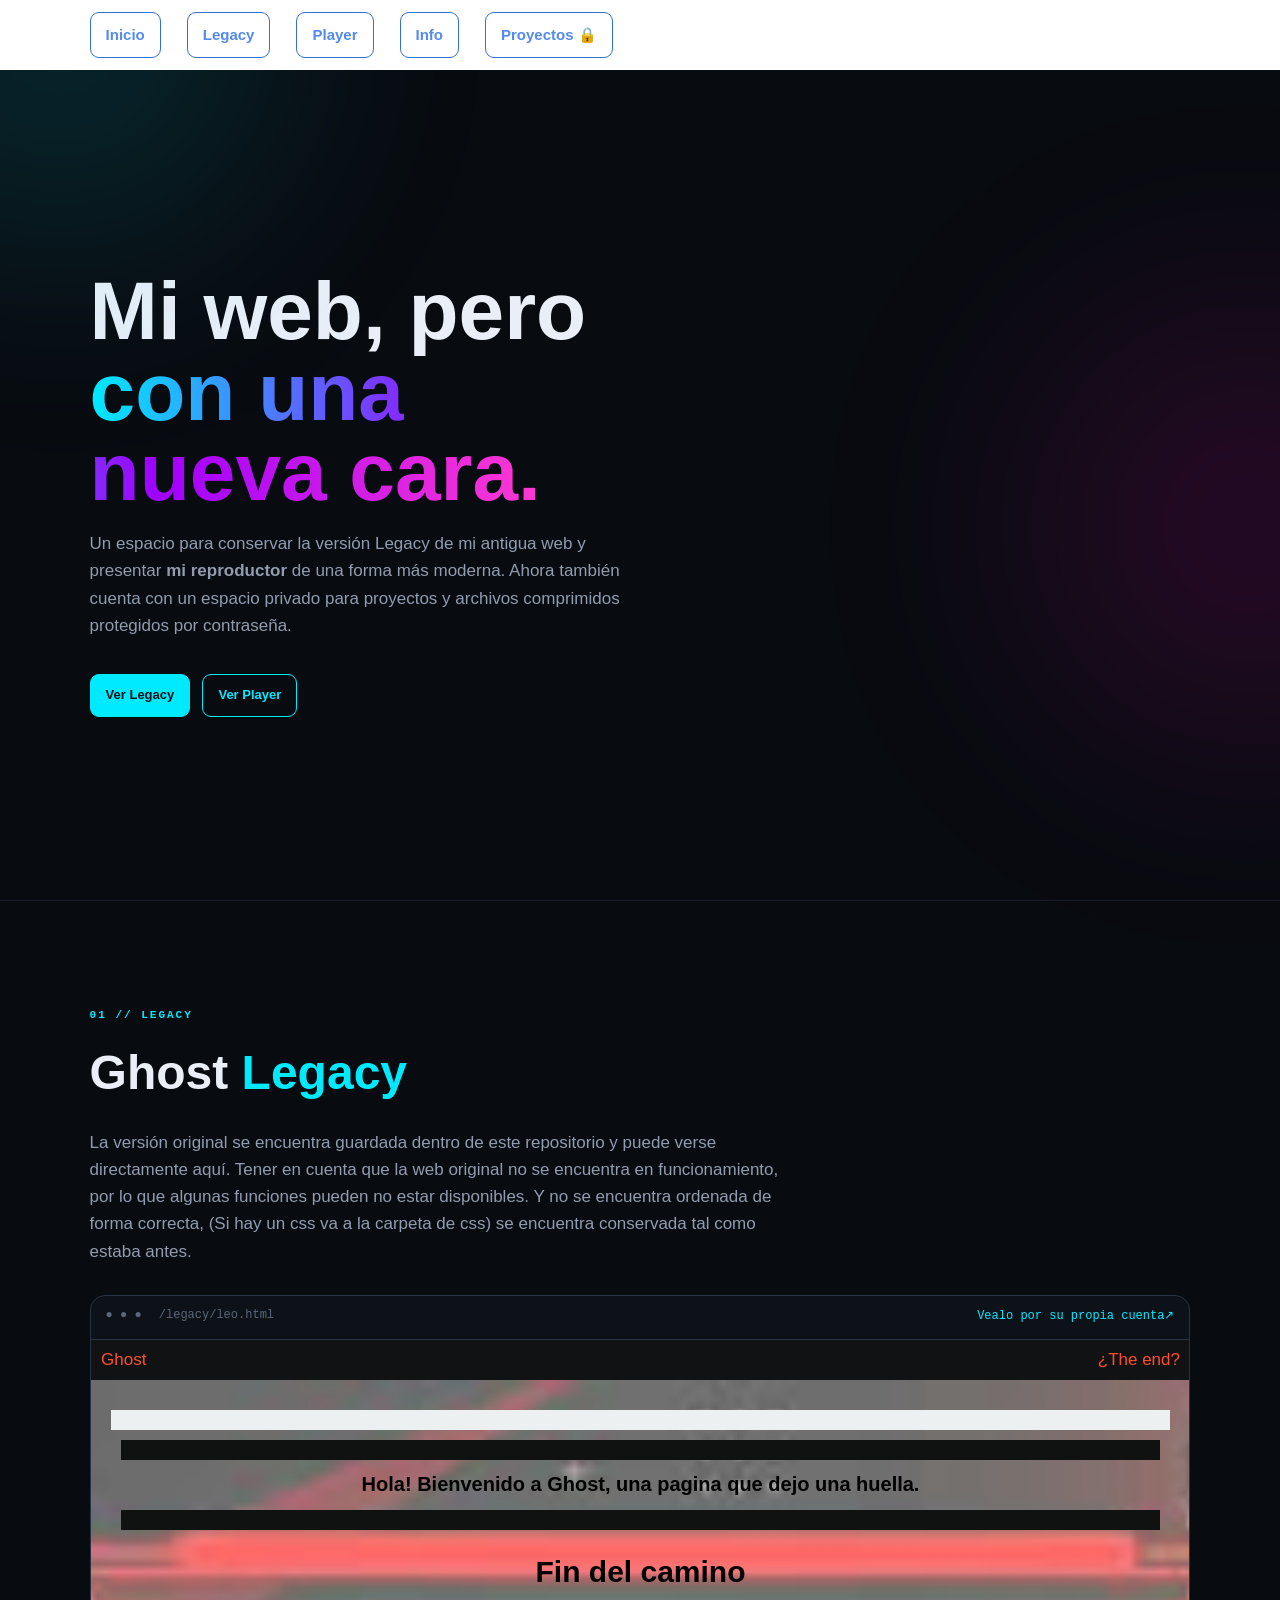
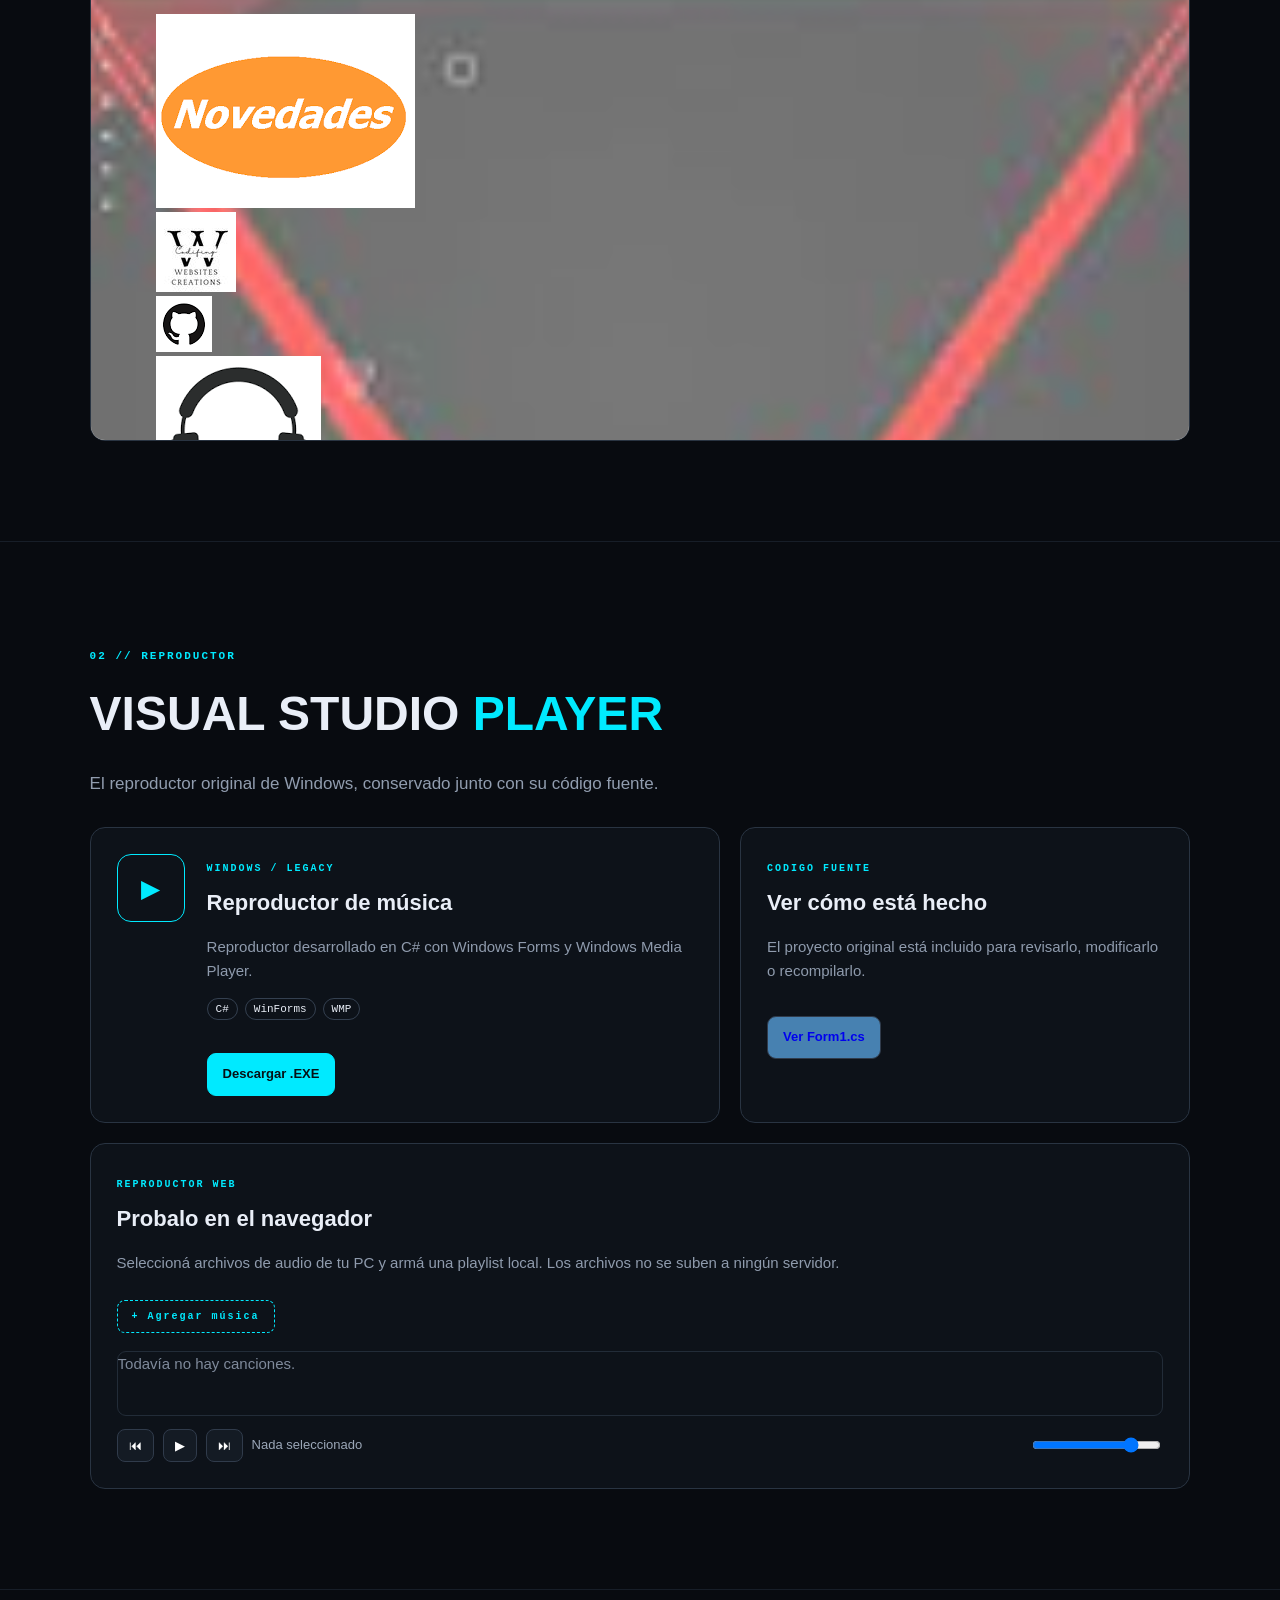
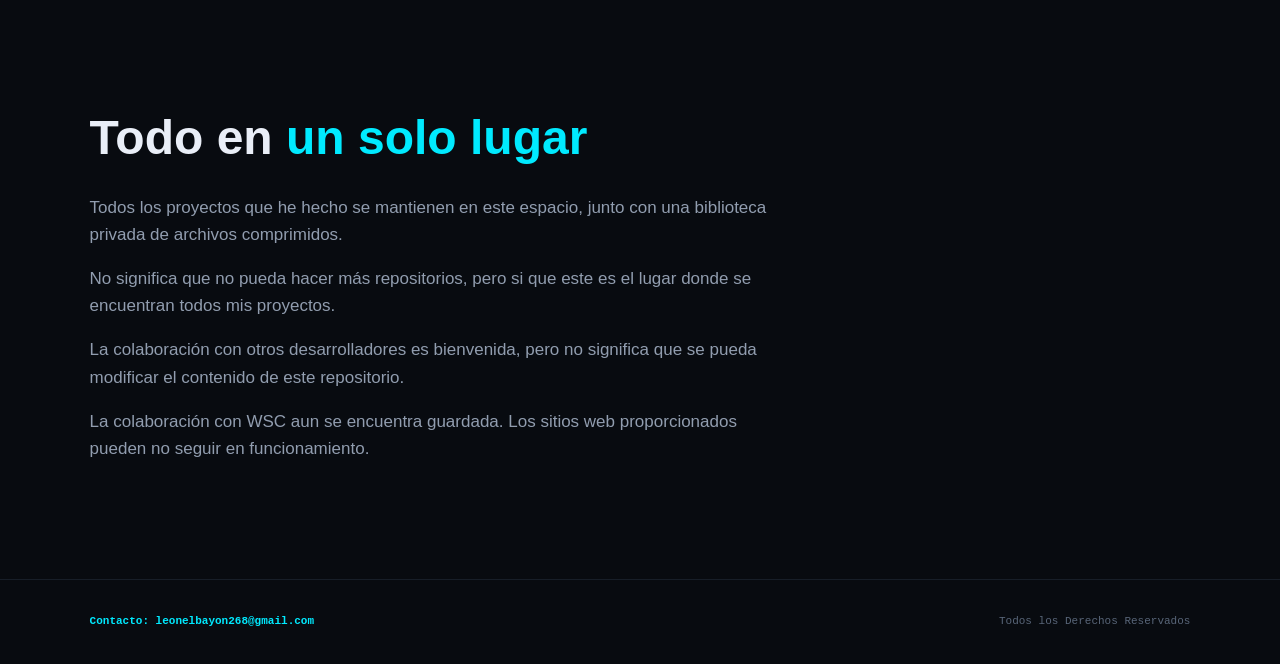
<file: index.html>
<!DOCTYPE html>
<html lang="es">

<head>
    <meta charset="utf-8">
    <meta name="viewport" content="width=device-width, initial-scale=1">
    <meta name="theme-color" content="#080b10">
    <title>A new beginning</title>
    <link rel="stylesheet" href="css/style.css">
</head>
<body>
    <div class="glow a"></div>
    <div class="glow b"></div>
    <header>
        <nav>
            <a href="#inicio">Inicio</a>
            <a href="#legacy">Legacy</a>
            <a href="#player">Player</a>
            <a href="#info">Info</a>
            <a href="login.html">Proyectos 🔒</a>
        </nav>
    </header>
    <main>
        <!-- REPRODUCTOR -->
        <section class="hero" id="inicio">
            <div>
                <h1>
                    Mi web, pero<br>
                    <span>con una nueva cara.</span>
                </h1>
                <p>
                    Un espacio para conservar la versión Legacy de mi antigua web
                    y presentar <strong>mi reproductor</strong> de una forma más moderna.
                    Ahora también cuenta con un espacio privado para proyectos y archivos comprimidos protegidos por contraseña.
                </p>
                <a class="btn cyan" href="#legacy">Ver Legacy</a>
                <a class="btnn" href="#player">Ver Player</a>
            </div>
        </section>
        <!-- LEGACY -->
        <section class="section" id="legacy">
            <small>01 // LEGACY</small>
            <h2>
                Ghost <span>Legacy</span>
            </h2>
            <p>
                La versión original se encuentra guardada dentro de este repositorio
                y puede verse directamente aquí. Tener en cuenta que la web original no se encuentra en funcionamiento, por lo que algunas funciones pueden no estar disponibles. Y no se encuentra ordenada de forma correcta, (Si hay un css va a la carpeta de css) se encuentra conservada tal como estaba antes.
            </p>
            <div class="frame">
                <div class="bar">
                    ● ● ●
                    <span>/legacy/leo.html</span>
                    <a href="legacy/leo.html" target="_blank">Vealo por su propia cuenta↗</a>
                </div>
                <iframe src="legacy/leo.html" title="Ghost Legacy"></iframe>
            </div>
        </section>
        <!-- -->
        <section class="section" id="player">
            <small>02 // REPRODUCTOR</small>
            <h2>
                VISUAL STUDIO <span>PLAYER</span>
            </h2>
            <p>
                El reproductor original de Windows, conservado junto con su código fuente.
            </p>
            <div class="grid">
                <article class="card player-card">
                    <div class="icon">▶</div>
                    <div>
                        <label>WINDOWS / LEGACY</label>
                        <h3>Reproductor de música</h3>
                        <p>
                            Reproductor desarrollado en C# con Windows Forms
                            y Windows Media Player.
                        </p>
                        <div class="chips">
                            <b>C#</b>
                            <b>WinForms</b>
                            <b>WMP</b>
                        </div>
                        <a class="btn cyan" href="player/download/LEOBAY-PLAYER.exe" download>
                            Descargar .EXE
                        </a>
                    </div>
                </article>
                <article class="card player-card-secondary">
                    <label>CODIGO FUENTE</label>
                    <h3>Ver cómo está hecho</h3>
                    <p>
                        El proyecto original está incluido para revisarlo,
                        modificarlo o recompilarlo.
                    </p>
                    <a class="btn" href="player/music%20player/LEOBAY%20PLAYER/Form1.cs" target="_blank">
                        Ver Form1.cs
                    </a>
                </article>
            </div>
            <!-- WEB PLAYER -->
            <div class="card webplayer">
                <label>REPRODUCTOR WEB</label>
                <h3>Probalo en el navegador</h3>
                <p>
                    Seleccioná archivos de audio de tu PC y armá una playlist local.
                    Los archivos no se suben a ningún servidor.
                </p>
                <label class="file">
                    <input id="files" type="file" accept="audio/*" multiple>
                    + Agregar música
                </label>

                <div id="list" class="list">
                    Todavía no hay canciones.
                </div>
                <div class="controls">
                    <button id="prev">⏮</button>
                    <button id="toggle">▶</button>
                    <button id="next">⏭</button>
                    <span id="name">Nada seleccionado</span>
                    <input id="vol" type="range" min="0" max="1" step=".01" value=".8">
                </div>
                <audio id="audio"></audio>
            </div>
        </section>
        <!-- INFO -->
        <section class="section" id="info">
            <h2>
                Todo en <span>un solo lugar</span>
            </h2>
            <p>Todos los proyectos que he hecho se mantienen en este espacio, junto con una biblioteca privada de archivos comprimidos.</p>
            <p>No significa que no pueda hacer más repositorios, pero si que este es el lugar donde se encuentran todos mis proyectos.</p>
            <p>La colaboración con otros desarrolladores es bienvenida, pero no significa que se pueda modificar el contenido de este repositorio.</p>
            <p>La colaboración con WSC aun se encuentra guardada. Los sitios web proporcionados pueden no seguir en funcionamiento.</p>
        </section>
    </main>
    <footer>
        <b>Contacto: leonelbayon268@gmail.com</b>
        <span>Todos los Derechos Reservados</span>
    </footer>
    <script src="js/script.js"></script>
</body>
</html>
</file>
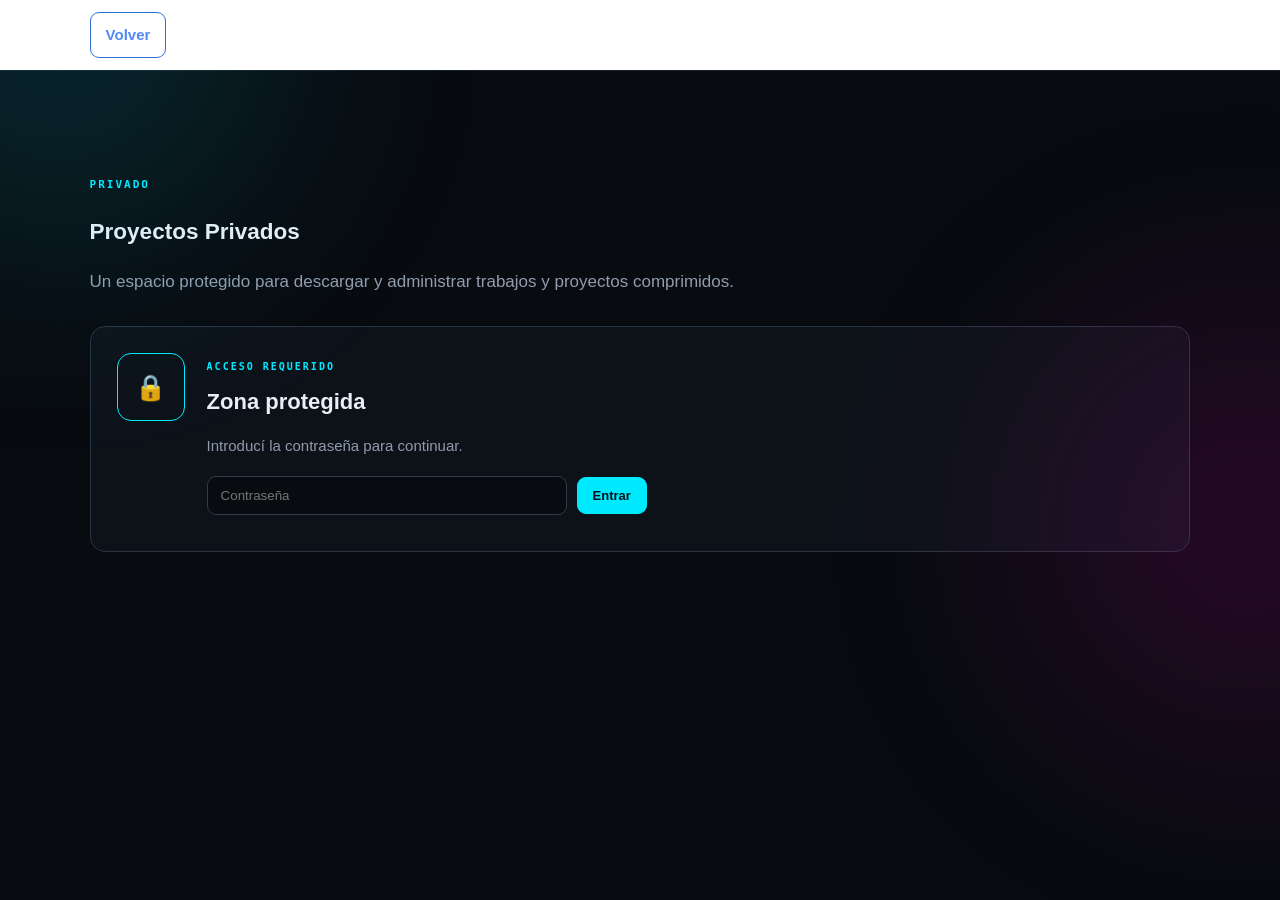
<file: login.html>
<!DOCTYPE html>
<html lang="es">
<head>
    <meta charset="utf-8">
    <meta name="viewport" content="width=device-width, initial-scale=1">
    <meta name="theme-color" content="#080b10">
    <meta name="description" content="Acceso">
    <title>Proyectos — Acceso</title>
    <link rel="stylesheet" href="css/style.css">
</head>
<body class="private-page">
    <div class="glow a"></div>
    <div class="glow b"></div>

    <header>
        <nav>
            <a href="index.html">Volver</a>
        </nav>
    </header>

    <main>
        <section class="section private-section">
            <small>PRIVADO</small>
            <h1>Proyectos <span>Privados</span></h1>
            <p>
                Un espacio protegido para descargar y administrar trabajos y proyectos comprimidos.
            </p>

            <div class="school-login card" id="schoolLogin">
                <div class="icon">🔒</div>

                <div class="school-login-content">
                    <label>ACCESO REQUERIDO</label>
                    <h3>Zona protegida</h3>
                    <p>Introducí la contraseña para continuar.</p>

                    <form class="password-row" id="loginForm">
                        <input
                            id="schoolPassword"
                            type="password"
                            placeholder="Contraseña"
                            autocomplete="current-password"
                            required
                        >

                        <button class="btn cyan" type="submit">
                            Entrar
                        </button>
                    </form>

                    <span class="password-message" id="schoolMessage"></span>
                </div>
            </div>
        </section>
    </main>

    <script src="js/config.js"></script>
    <script src="js/private.js"></script>
</body>
</html>
</file>
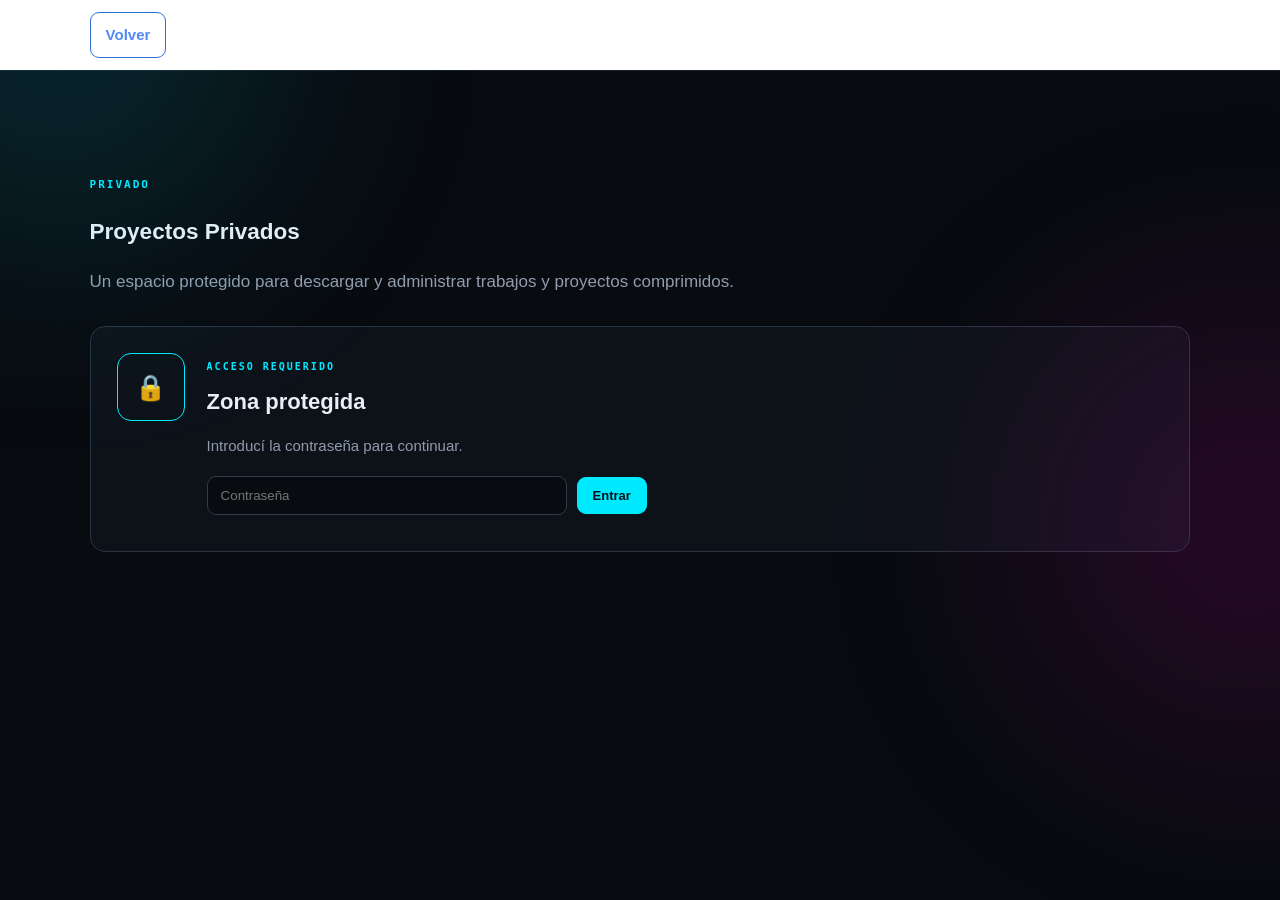
<file: private.html>
<!DOCTYPE html>
<html lang="es">
<head>
    <meta charset="utf-8">
    <meta name="viewport" content="width=device-width, initial-scale=1">
    <meta name="theme-color" content="#080b10">
    <meta name="description" content="Proyectos descargables privados de LEOBAY23">
    <title>Proyectos</title>
    <link rel="stylesheet" href="css/style.css">
</head>
<body class="private-page">
    <div class="glow a"></div>
    <div class="glow b"></div>

    <header>
        <nav>
            <a href="index.html">Volver a Inicio</a>
        </nav>
    </header>

    <main>
        <section class="section private-section">
            <small>03 // ESCUELA</small>

            <div class="school-header">
                <div>
                    <h1>Proyectos <span>Descargables</span></h1>
                    <p>
                        Biblioteca privada de trabajos, proyectos y archivos comprimidos.
                    </p>
                </div>

                <div class="school-actions">
                    <button class="btn cyan" id="addProjectButton" type="button">
                        ＋ Subir proyecto
                    </button>

                    <button class="btn" id="schoolLock" type="button">
                        🔒 Cerrar sesión
                    </button>
                </div>
            </div>

            <div id="addProjectPanel" class="card add-project-panel">
                <label>NUEVO PROYECTO</label>

                <h3>Subir archivo comprimido</h3>

                <p class="form-help">
                    El archivo se guarda como un asset de una GitHub Release.
                </p>

                <form id="addProjectForm">
                    <div class="form-group">
                        <label for="projectTitle">Título</label>
                        <input
                            id="projectTitle"
                            type="text"
                            placeholder="Ej: TP1 — Abstracción y clases abstractas"
                            required
                        >
                    </div>

                    <div class="form-group">
                        <label for="projectDescription">Descripción</label>
                        <textarea
                            id="projectDescription"
                            class="project-description-input"
                            placeholder="Descripción del proyecto..."
                            rows="4"
                        ></textarea>
                    </div>

                    <div class="project-form-grid">
                        <div class="form-group">
                            <label for="projectVersion">Versión</label>
                            <input
                                id="projectVersion"
                                type="text"
                                placeholder="Ej: 1.0.0"
                            >
                        </div>

                        <div class="form-group">
                            <label for="projectFile">Archivo comprimido</label>
                            <input
                                id="projectFile"
                                type="file"
                                accept=".zip,.rar,.7z,application/zip,application/x-rar-compressed,application/x-7z-compressed"
                                required
                            >
                        </div>
                    </div>

                    <div class="selected-file" id="selectedFile">
                        Ningún archivo seleccionado.
                    </div>

                    <div class="form-actions">
                        <button class="btn cyan" type="submit" id="uploadProjectButton">
                            Subir archivo
                        </button>

                        <button class="btn" type="button" id="cancelProject">
                            Cancelar
                        </button>
                    </div>

                    <span id="projectMessage" class="password-message"></span>
                </form>
            </div>

            <div id="editReleasePanel" class="card add-project-panel">
                <label>EDITAR</label>

                <h3>Editar archivo comprimido</h3>

                <p class="form-help">
                    Modificá el título, descripción, versión y archivo de este lanzamiento.
                </p>

                <form id="editReleaseForm">
                    <div class="form-group">
                        <label for="editReleaseTitle">Título</label>
                        <input
                            id="editReleaseTitle"
                            type="text"
                            placeholder="Ej: TP1 — Abstracción y clases abstractas"
                            required
                        >
                    </div>

                    <div class="form-group">
                        <label for="editReleaseDescription">Descripción</label>
                        <textarea
                            id="editReleaseDescription"
                            class="project-description-input"
                            placeholder="Descripción del proyecto..."
                            rows="4"
                        ></textarea>
                    </div>

                    <div class="project-form-grid">
                        <div class="form-group">
                            <label for="editReleaseVersion">Versión</label>
                            <input
                                id="editReleaseVersion"
                                type="text"
                                placeholder="Ej: 1.0.0"
                                required
                            >
                        </div>

                        <div class="form-group">
                            <label for="editReleaseFile">Archivo comprimido</label>
                            <input
                                id="editReleaseFile"
                                type="file"
                                accept=".zip,.rar,.7z,application/zip,application/x-rar-compressed,application/x-7z-compressed"
                                required
                            >
                        </div>
                    </div>

                    <div class="selected-file" id="editReleaseSelectedFile">
                        Ningún archivo seleccionado.
                    </div>

                    <div class="form-group">
                        <label for="editReleasePassword">Contraseña de administrador</label>
                        <input
                            id="editReleasePassword"
                            type="password"
                            placeholder="Ingresá la contraseña de administrador..."
                            autocomplete="current-password"
                            required
                        >
                    </div>

                    <div class="form-actions">
                        <button class="btn cyan" type="submit" id="saveEditRelease">
                            Guardar cambios
                        </button>

                        <button class="btn" type="button" id="cancelEditRelease">
                            Cancelar
                        </button>
                    </div>

                    <span id="editReleaseMessage" class="password-message"></span>
                </form>
            </div>

            <div id="projectStatus" class="card project-status">
                Cargando proyectos...
            </div>

            <div id="projectGrid" class="project-grid"></div>
        </section>
    </main>
    <script src="js/config.js"></script>
    <script src="js/private.js"></script>
</body>
</html>
</file>
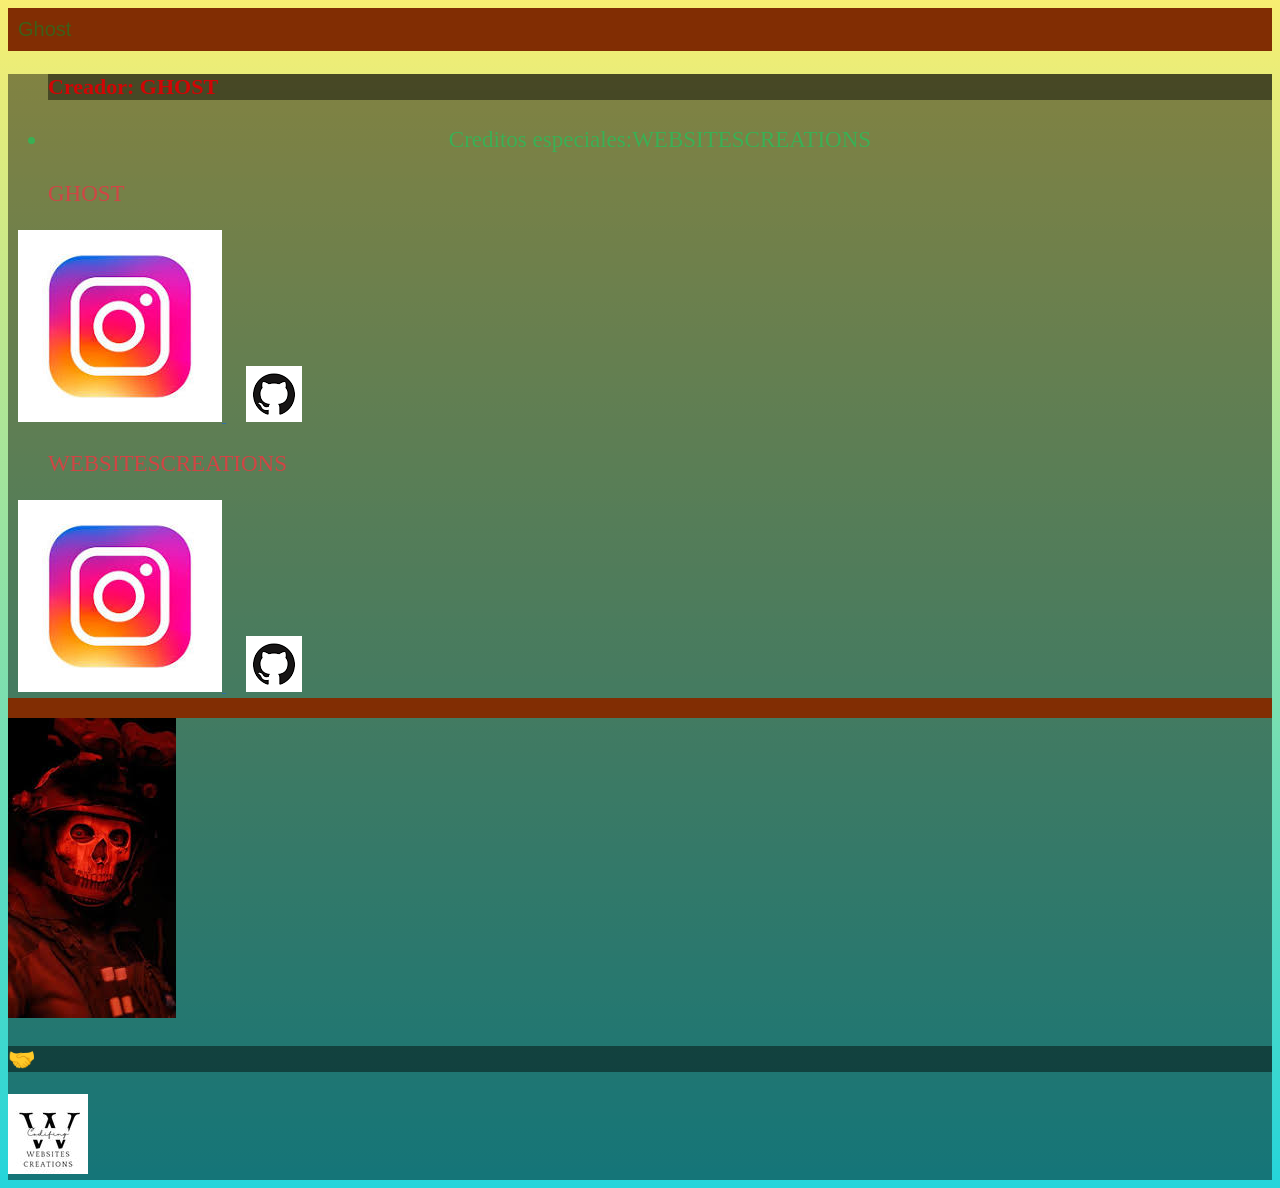
<file: legacy/credits.html>
<!DOCTYPE html>
<html lang="en">
<head>
    <meta charset="UTF-8">
    <meta name="viewport" content="width=device-width, initial-scale=1.0">
    <link rel="icon" href="descarga2.jpeg" type="image/x-icon">
    <link rel="stylesheet" href="segundo.css">
    <title>Creditos</title>
</script>
    </head>
    <body>
        <span onclick="redireccionar('leo.html')">
        <div class="texto-adicional">
            Ghost
        </div>
    </span>
            <div class="ejemplos">
                <ul>
                    <h3>Creador: GHOST</h3>
                    <li>Creditos especiales:WEBSITESCREATIONS</li>
                </ul>
                <ul>
                    GHOST
                </ul>
                <a href="https://www.instagram.com/ghost_007_23" target="_black" class="instagram"><img src="instagram.jpeg">
                </a>
                <a href="https://github.com/leobay23" target="_black" class="github"><img src="github.png">
                </a>
                <ul>
                    WEBSITESCREATIONS
                </ul>
                <a href="https://www.instagram.com/websitescreations_/" target="_black" class="instagram"><img src="instagram.jpeg">
                </a>
                <a href="https://github.com/Santiago235v902" target="_black" class="github"><img src="github.png">
                </a>
                <div class="texto-adicional"></div>
                <img src="descarga2.jpeg">
                <h3>🤝</h3>
                <img src="419852085_1052901525969754_2623823302078112700_n. perfil wsc.jpg">
         </div>
        </div>
        <script src="redireccion.js"></script>
    </body>
</html>
</file>
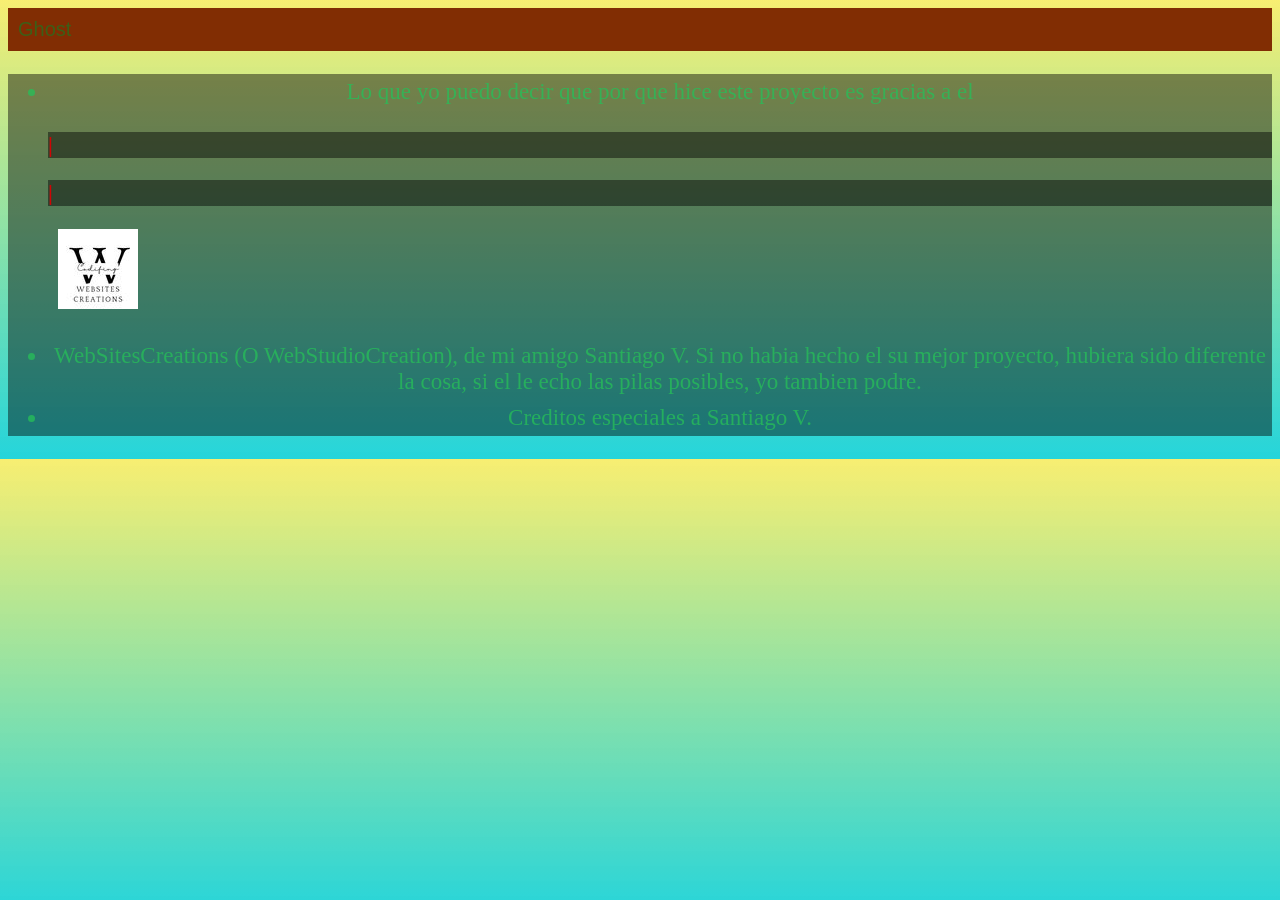
<file: legacy/inspirado.html>
<!DOCTYPE html>
<html lang="en">
<head>
    <meta charset="UTF-8">
    <meta name="viewport" content="width=device-width, initial-scale=1.0">
    <link rel="icon" href="descarga2.jpeg" type="image/x-icon">
    <link rel="stylesheet" href="segundo.css">
    <title>Ghost (Inspirado por alguien)</title>
</script>
    </head>
    <body>
        <span onclick="redireccionar('leo.html')">
        <div class="texto-adicional">
            Ghost
        </div>
    </span>
            <div class="ejemplos">
                <ul>
                    <li>Lo que yo puedo decir que por que hice este proyecto es gracias a el</li>
                    <h3>          |              </h3>
                    <h3>          |              </h3>
                </ul>
                <img src="419852085_1052901525969754_2623823302078112700_n. perfil wsc.jpg" class="image2">
                <ul>
                    <li>WebSitesCreations (O WebStudioCreation), de mi amigo Santiago V. Si no habia hecho el su mejor proyecto, hubiera sido diferente la cosa, si el le echo las pilas posibles, yo tambien podre.</li>
                    <li>Creditos especiales a Santiago V.</li>
                </ul>
         </div>
        </div>
        <script src="redireccion.js"></script>
    </body>
</html>
</file>
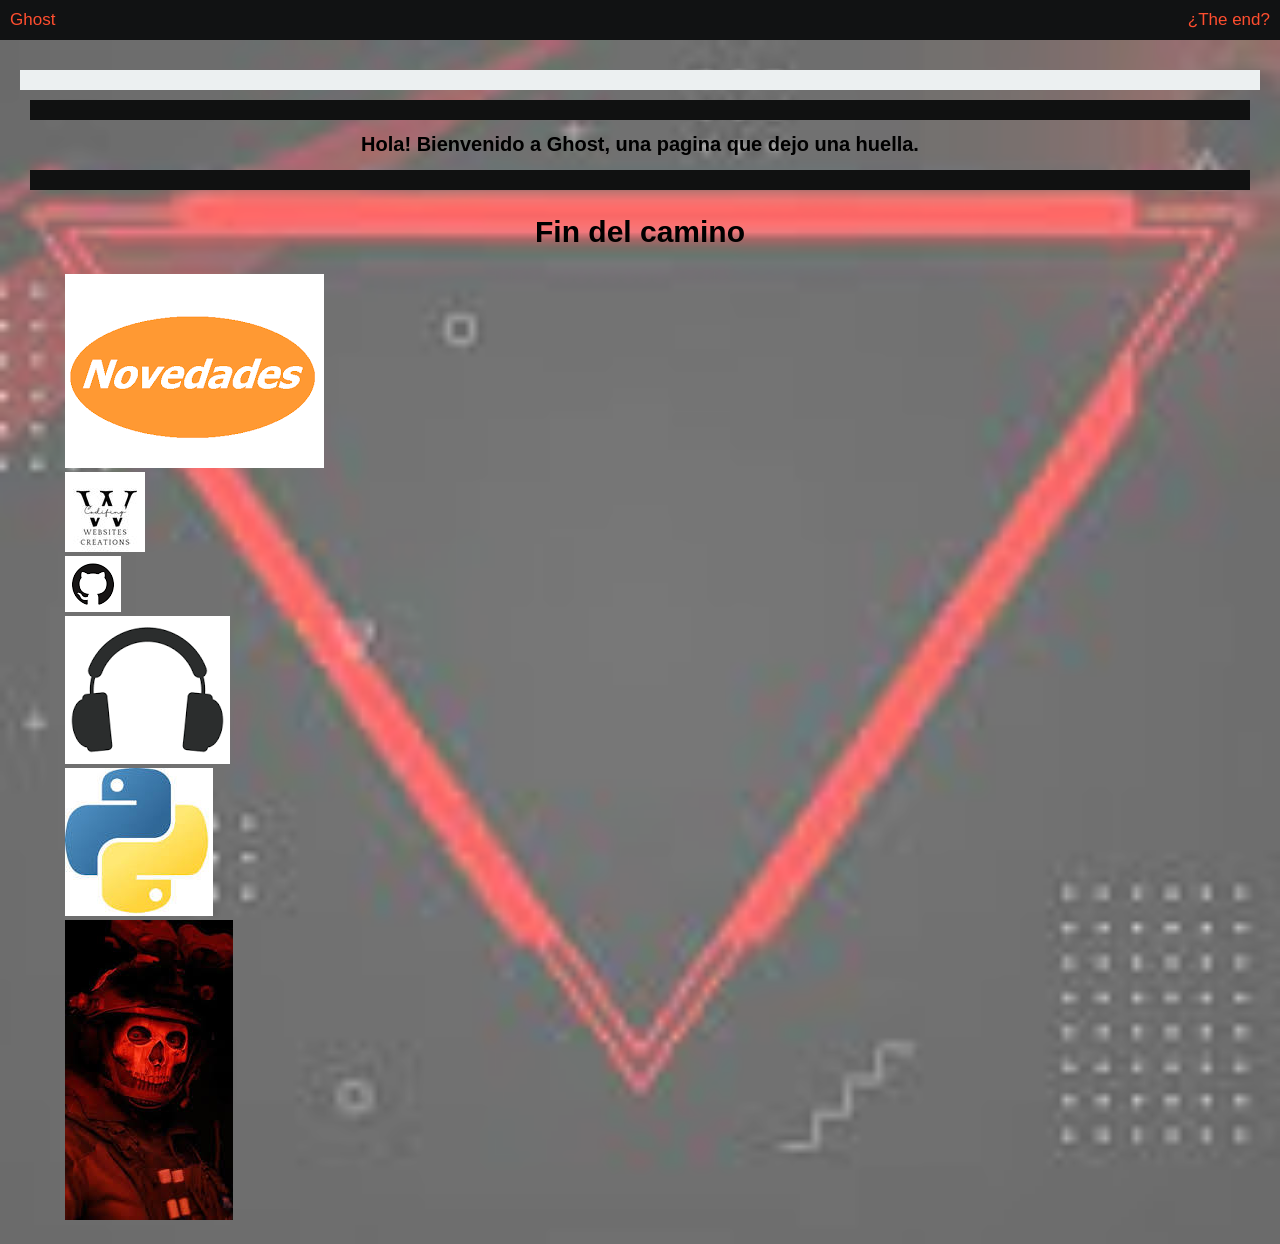
<file: legacy/leo.html>
<!DOCTYPE html>
<html lang="en">
<head>
  <title>Ghost</title>
  <meta charset="UTF-8">
  <meta name="viewport" content="width=device-width, initial-scale=1.0">
  <link rel="stylesheet" href="porlasdudas.css">
  <link rel="icon" href="descarga2.jpeg" type="image/x-icon"
</head>
<body>
  <script src="redireccion.js"></script>

<div class="barra-superior">
  <div class="title">Ghost</div>
  <div class="title2">¿The end?</div>
</div>
<div class="container" style="height:fit-content;">
    <img src="descarga1 2.0.jpeg" alt="Imagen Animada" class="animated-image">
    <div class="content">
  <div class="contenido">
      <div class="cuadro-blanco"></div>
      <div class="texto-adicional"></div>
      <div class="texto-adicional"></div>
      <h1>Hola! Bienvenido a Ghost, una pagina que dejo una huella.</h1>
      <div class="texto-adicional"></div>
      <h2>Fin del camino</h2>
  </div>
  <div id="bloque1" class="bloque" onclick="redireccionar('novedades.html')">
    <img src="descarganove3.png" alt="Imagentutorial">
  </div>
  <div id="bloque1" class="bloque" onclick="redireccionar('inspirado.html')">
    <img src="419852085_1052901525969754_2623823302078112700_n. perfil wsc.jpg" alt="Imagentutorial2">
    </div>
    <div id="bloque1" class="bloque" onclick="redireccionar('gh.html')">
      <img src="github.png" alt="Imagentutorial">
    </div>
    <div id="bloque1" class="bloque" onclick="redireccionar('mp3.html')">
      <img src="logo mp3.png" alt="Imagentutorial">
    </div>
    <div id="bloque1" class="bloque" onclick="redireccionar('python.html')">
      <img src="python.jpeg" alt="Imagentutorial">
    </div>
    <div id="bloque1" class="bloque" onclick="redireccionar('credits.html')">
     <img src="descarga2.jpeg" alt="Imagentutorial">
    </div>
</div>  
</body>  
</html>
<!--Crear lista de favoritos, agregar comentarios y secciones de busqueda especificas, agregando diferetes tipos de paginas que dirijan a las paginas especificas-->
</file>
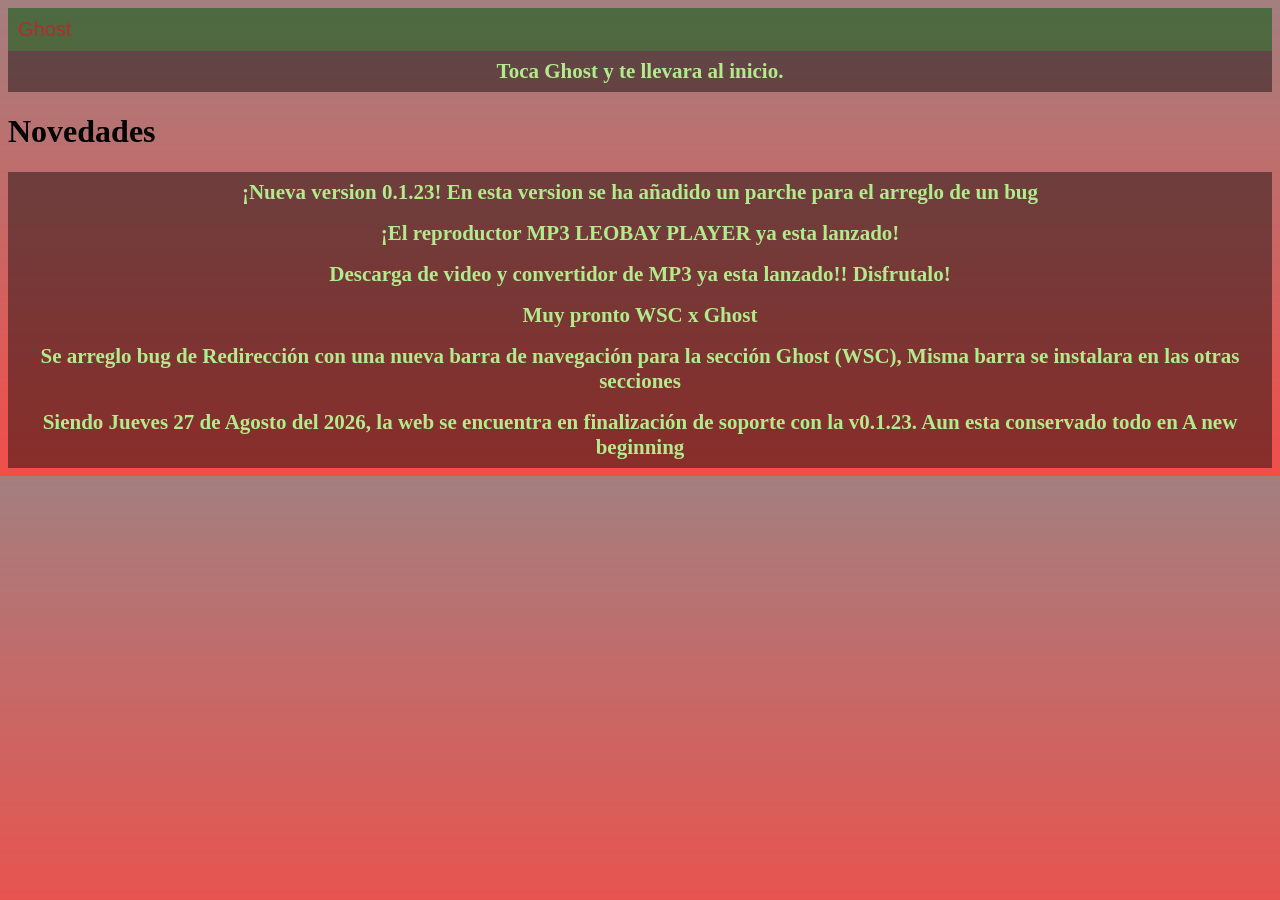
<file: legacy/novedades.html>
<!DOCTYPE html>
<html lang="en">
<head>
    <meta charset="UTF-8">
    <meta name="viewport" content="width=device-width, initial-scale=1.0">
    <link rel="stylesheet" href="primero.css">
    <link rel="icon" href="descarga2.jpeg" type="image/x-icon">
<title>Ghost (Seccion Novedades)</title>    
</head>
<body>
    <div id="bloque1" class="bloque" onclick="redireccionar('leo.html')">
     <div class="texto-adicional">   
     Ghost</div>
     <h3>Toca Ghost y te llevara al inicio.</h3>
    </div>
    <h1>Novedades</h1>
    <h3>¡Nueva version 0.1.23! En esta version se ha añadido un parche para el arreglo de un bug</h3>
    <h3>¡El reproductor MP3 LEOBAY PLAYER ya esta lanzado!</h3>
    <h3>Descarga de video y convertidor de MP3 ya esta lanzado!! Disfrutalo!</h3>
    <h3>Muy pronto WSC x Ghost</h3>
    <h3>Se arreglo bug de Redirección con una nueva barra de navegación para la sección Ghost (WSC), Misma barra se instalara en las otras secciones</h3>
    <h3>Siendo Jueves 27 de Agosto del 2026, la web se encuentra en finalización de soporte con la v0.1.23. Aun esta conservado todo en A new beginning </h3>
<script src="redireccion.js"></script>
</body>    
</html>
<!--En el espacio vacio de este html hay que poner el <h3> para escribir el informe de errores despues del lanzamiento.-->
</file>
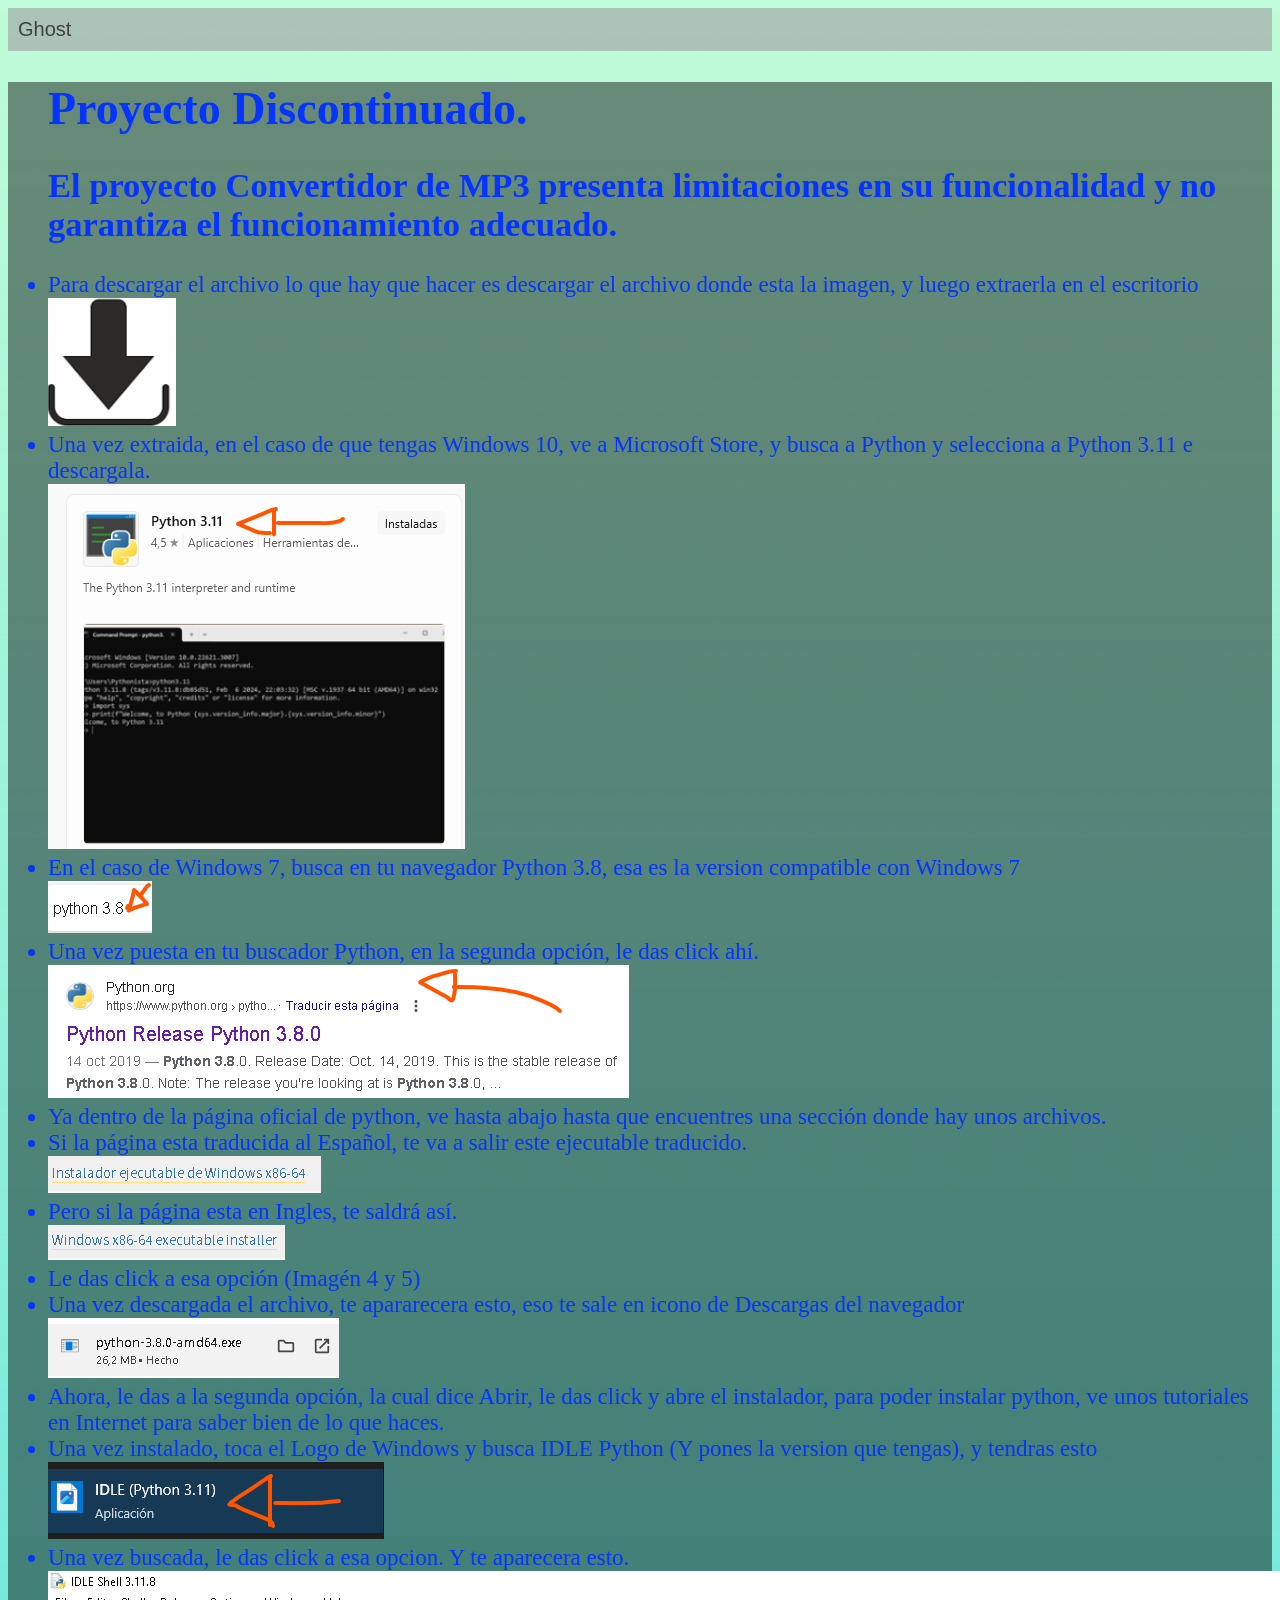
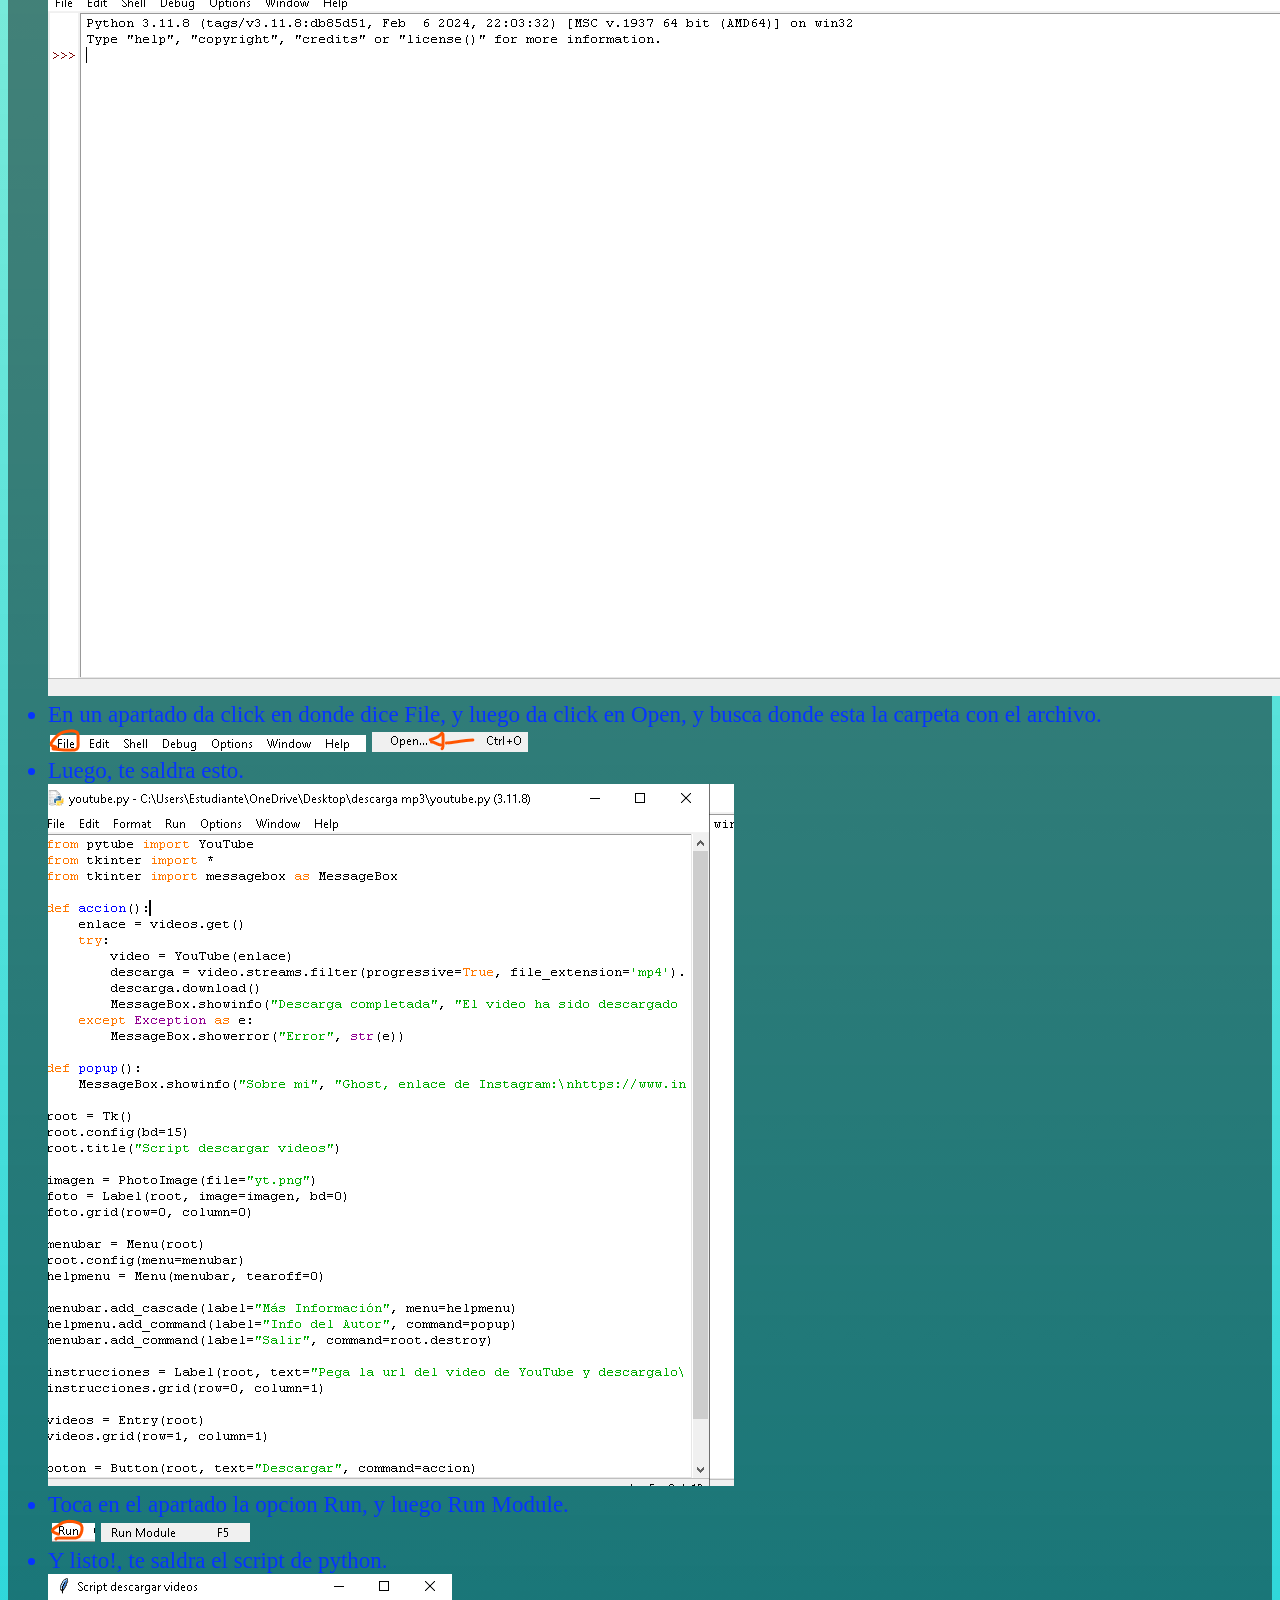
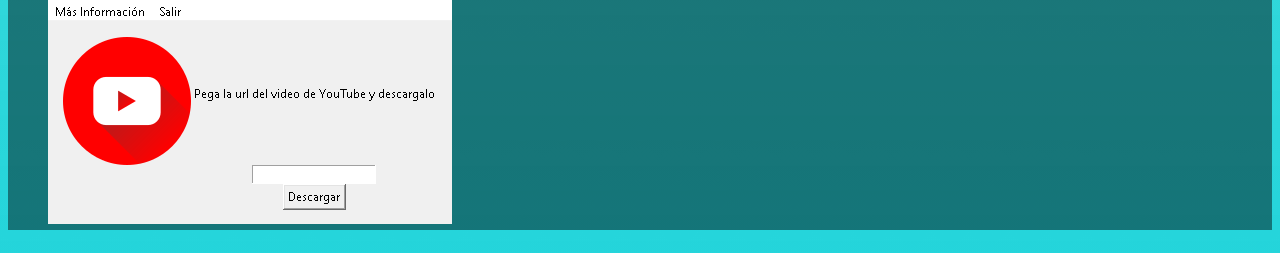
<file: legacy/python.html>
<!DOCTYPE html>
<html lang="en">
<head>
    <meta charset="UTF-8">
    <meta name="viewport" content="width=device-width, initial-scale=1.0">
    <link rel="icon" href="descarga2.jpeg" type="image/x-icon">
    <link rel="stylesheet" href="python.css">
    <title>Ghost (Decarga de video y convertidor de mp3</title>
</script>
    </head>
    <body>
        <span onclick="redireccionar('leo.html')">
        <div class="texto-adicional">
            Ghost
        </div>
    </span>
            <div class="ejemplos">
                <ul>
                    <h1>Proyecto Discontinuado.</h1>
                    <h2>El proyecto Convertidor de MP3 presenta limitaciones en su funcionalidad y no garantiza el funcionamiento adecuado.</h2>
                    <li>Para descargar el archivo lo que hay que hacer es descargar el archivo donde esta la imagen, y luego extraerla en el escritorio</li>
                    <a href="https://github.com/leobay23/Descarga-de-Video-y-Convertidor-de-MP3/archive/refs/heads/main.zip" target="_blank" class="dowload"><img src="download.png">
                    </a>
                    <li>Una vez extraida, en el caso de que tengas Windows 10, ve a Microsoft Store, y busca a Python y selecciona a Python 3.11 e descargala.</li>
                    <img src="captura 1.png">
                    <li>En el caso de Windows 7, busca en tu navegador Python 3.8, esa es la version compatible con Windows 7</li>
                    <img src="captura 2.png">
                    <li>Una vez puesta en tu buscador Python, en la segunda opción, le das click ahí.</li>
                    <img src="captura 5.png">
                    <li>Ya dentro de la página oficial de python, ve hasta abajo hasta que encuentres una sección donde hay unos archivos.</li>
                    <li>Si la página esta traducida al Español, te va a salir este ejecutable traducido.</li>
                    <img src="Captura 4.png">
                    <li>Pero si la página esta en Ingles, te saldrá así.</li>
                    <img src="Captura 3.png">
                    <li>Le das click a esa opción (Imagén 4 y 5)</li>
                    <li>Una vez descargada el archivo, te apararecera esto, eso te sale en icono de Descargas del navegador</li>
                    <img src="Captura 6.png">
                    <li>Ahora, le das a la segunda opción, la cual dice Abrir, le das click y abre el instalador, para poder instalar python, ve unos tutoriales en Internet para saber bien de lo que haces. </li>
                    <li>Una vez instalado, toca el Logo de Windows y busca IDLE Python (Y pones la version que tengas), y tendras esto</li>
                    <img src="captura 7.png">
                    <li>Una vez buscada, le das click a esa opcion. Y te aparecera esto.</li>
                    <img src="Captura 8.png">
                    <li>En un apartado da click en donde dice File, y luego da click en Open, y busca donde esta la carpeta con el archivo.</li>
                    <img src="captura 9.png">
                    <img src="captura 10.png">
                    <li>Luego, te saldra esto.</li>
                    <img src="Captura 11.png">
                    <li>Toca en el apartado la opcion Run, y luego Run Module.</li>
                    <img src="Captura 12.png">
                    <img src="captura 13.png">
                    <li>Y listo!, te saldra el script de python.</li>
                    <img src="Captura 14.png">
         </div>
        </div>
        <script src="redireccion.js"></script>
    </body>
</html>
</file>
<file: css/style.css>
* {
    box-sizing: border-box;
}

html {
    scroll-behavior: smooth;
}

body {
    margin: 0;
    background: #080b10;
    color: #e9eef7;
    font: 15px/1.6 Segoe UI, Arial, sans-serif;
}


/* =========================
   EFECTOS DE FONDO
========================= */

.glow {
    position: fixed;
    width: 420px;
    height: 420px;
    border-radius: 50%;
    filter: blur(130px);
    opacity: 0.14;
    pointer-events: none;
}

.a {
    background: #00eaff;
    top: -180px;
    left: -150px;
    
}

.b {
    background: #ff00c8;
    right: -180px;
    top: 35%;
}

/* =========================
   HEADER
========================= */

header {
    height: 70px;
    position: sticky;
    top: 0;
    z-index: 5;

    display: flex;
    justify-content: space-between;
    align-items: center;

    padding: 0 7%;

    background: #FFFFFF;
    backdrop-filter: blur(14px);
    border-bottom: 1px solid #FFFFFF;
}

.brand {
    text-decoration: none;
    font-weight: 900;
    letter-spacing: 2px;
}

.brand b,
small,
h2 span {
    color: #00eaff;
}

/* =========================
   NAVEGACIÓN
========================= */

nav {
    display: flex;
    gap: 26px;
}

nav a {
    color: #528af1;
    text-decoration: none;
    border: 1px solid #3171d1;
    border-radius: 9px;
    padding: 10px 15px;
    font-weight: 800;
    align-items: center;
    margin: auto;
    display: block;
}

nav a:hover {
    color: #3700ff;
}

/* =========================
   HERO
========================= */

.hero {
    min-height: calc(100vh - 70px);

    padding: 90px 7%;

    display: grid;
    grid-template-columns: 1.1fr 0.9fr;

    gap: 60px;
    align-items: center;
}

.hero small,
.section > small {
    font: 800 11px monospace;
    letter-spacing: 2px;
    color: #00eaff;
}

.hero h1 {
    font-size: clamp(48px, 7vw, 82px);
    line-height: 0.98;
    margin: 18px 0;
}

.hero h1 span {
    background: linear-gradient(
        90deg,
        #00eaff,
        #a000ff,
        #ff38d1
    );

    -webkit-background-clip: text;
    background-clip: text;
    color: transparent;
}

.hero p,
.section > p {
    color: #919daf;
    max-width: 700px;
    font-size: 17px;
}

/* =========================
   BOTONES
========================= */

.btn {
    display: inline-block;
    text-decoration: none;
    background: #4781b1;
    border: 1px solid #303b4b;
    border-radius: 9px;
    padding: 10px 15px;
    margin: 18px 8px 0 0;
    font-weight: 800;
    font-size: 13px;
}

.delete-project{
    display: inline-block;
    text-decoration: none;
    background: #ff4f78;
    border: 1px solid #ff4f78;
    border-radius: 9px;
    padding: 10px 15px;
    margin: 18px 8px 0 0;
    font-weight: 800;
    font-size: 13px;
}

.btnn {
    display: inline-block;
    text-decoration: none;
    background: transparent;
    border: 1px solid #00eaff;
    color:#00eaff;
    border-radius: 9px;
    padding: 10px 15px;
    margin: 18px 8px 0 0;
    font-weight: 800;
    font-size: 13px;
}

.btn.cyan {
    background: #00eaff;
    color: #061015;
    border-color: #00eaff;
}

/* =========================
   TERMINAL / TARJETAS / FRAME
========================= */

.terminal,
.card,
.frame {
    background: #0d1219;
    border: 1px solid #293442;
    border-radius: 15px;
}

.terminal {
    overflow: hidden;
}

/* =========================
   TERMINAL
========================= */

.dots {
    padding: 12px 15px;

    color: #485466;

    border-bottom: 1px solid #202936;

    font: 12px monospace;
}

.dots em {
    margin-left: 10px;
    color: #667386;
    font-style: normal;
}

.terminal pre {
    padding: 26px;
    margin: 0;

    color: #aeb8c8;

    font: 13px/2 monospace;
}

.terminal i {
    color: #00eaff;
}

.terminal strong {
    color: #ff8c00;
}

/* =========================
   SECCIONES
========================= */

.section {
    padding: 100px 7%;
    border-top: 1px solid #171e28;
}

.section h2 {
    font-size: 48px;
    margin: 10px 0;
}

/* =========================
   FRAME / IFRAME
========================= */

.frame {
    overflow: hidden;
    margin-top: 30px;
}

.bar {
    height: 44px;
    padding: 12px 15px;

    border-bottom: 1px solid #293442;

    color: #596779;

    font: 12px monospace;
}

.bar span {
    margin-left: 10px;
}

.bar a {
    float: right;

    color: #00eaff;
    text-decoration: none;
}

iframe {
    width: 100%;
    height: 700px;

    border: 0;

    background: white;

    display: block;
}

/* =========================
   GRID
========================= */

.grid {
    display: grid;
    grid-template-columns: 1.4fr 1fr;

    gap: 20px;
    margin-top: 30px;
}

/* =========================
   CARDS
========================= */

.card {
    padding: 26px;
}

.player-card {
    display: flex;
    gap: 22px;
}

/* =========================
   ICON
========================= */

.icon {
    width: 68px;
    height: 68px;
    min-width: 68px;

    border: 1px solid #00eaff;
    border-radius: 14px;

    display: grid;
    place-items: center;

    color: #00eaff;
    font-size: 25px;
}

/* =========================
   CARD CONTENT
========================= */

.card label {
    font: 800 10px monospace;
    letter-spacing: 2px;
    color: #00eaff;
}

.card h3 {
    font-size: 22px;
    margin: 7px 0;
}

.card p,
.mini p {
    color: #8f9bad;
}

/* =========================
   CHIPS
========================= */

.chips {
    display: flex;
    gap: 7px;
    margin: 15px 0;
}

.chips b {
    font: 11px monospace;

    border: 1px solid #344050;
    padding: 4px 8px;

    border-radius: 99px;
}

/* =========================
   WEB PLAYER
========================= */

.webplayer {
    margin-top: 20px;
}

.file {
    display: inline-block;

    margin: 10px 0 18px;
    padding: 10px 14px;

    border: 1px dashed #00eaff;
    border-radius: 8px;

    color: #00eaff;

    cursor: pointer;
}

.file input {
    display: none;
}

/* =========================
   PLAYLIST
========================= */

.list {
    min-height: 65px;
    max-height: 190px;

    overflow: auto;

    border: 1px solid #222c38;
    border-radius: 9px;

    padding: 0;

    color: #7f8a9b;
}

.track {
    padding: 10px 13px;

    border-bottom: 1px solid #202936;

    cursor: pointer;
}

.track.active {
    color: #00eaff;
    background: #0c1b22;
}

/* =========================
   CONTROLES
========================= */

.controls {
    display: flex;
    gap: 9px;

    align-items: center;

    margin-top: 13px;
}

.controls button {
    background: #141b24;
    color: #fff;

    border: 1px solid #303b4b;
    border-radius: 8px;

    padding: 8px 11px;
}

.controls span {
    flex: 1;

    white-space: nowrap;
    overflow: hidden;
    text-overflow: ellipsis;

    color: #9ba7b8;

    font-size: 13px;
}

/* =========================
   MINI CARDS
========================= */

.three {
    grid-template-columns: repeat(3, 1fr);
}

.mini {
    border: 1px solid #293442;
    border-radius: 14px;

    padding: 23px;

    background: #0d1219;
}

.mini > b {
    color: #ff00c8;
    font: 11px monospace;
}

/* =========================
   CODE
========================= */

code {
    color: #00eaff;
}

/* =========================
   FOOTER
========================= */

footer {
    padding: 35px 7%;

    border-top: 1px solid #171e28;

    color: #586578;

    font: 11px monospace;

    display: flex;
    justify-content: space-between;
}

footer b {
    color: #00eaff;
}

/* =========================
   RESPONSIVE
========================= */

@media (max-width: 850px) {

    .hero,
    .grid,
    .three {
        grid-template-columns: 1fr;
    }

    .hero {
        padding-top: 65px;
    }

    .hero h1 {
        font-size: 52px;
    }

    nav {
        gap: 12px;
    }

    iframe {
        height: 650px;
    }
}

.school-login {
    display: flex;
    gap: 22px;
    align-items: flex-start;
    margin-top: 30px;
}

.school-login-content {
    flex: 1;
}

.password-row {
    display: flex;
    gap: 10px;
    align-items: center;
    margin-top: 18px;
}

.password-row input {
    width: min(100%, 360px);
    padding: 11px 13px;
    background: #080b10;
    color: #e9eef7;
    border: 1px solid #303b4b;
    border-radius: 9px;
    outline: none;
}

.password-row input:focus {
    border-color: #00eaff;
    box-shadow: 0 0 12px #00eaff33;
}

.password-row .btn {
    margin: 0;
    cursor: pointer;
}

.password-message {
    display: block;
    margin-top: 10px;
    color: #ff4f78;
    font-size: 13px;
}

.school-content {
    display: none;
    margin-top: 30px;
}

.school-content.unlocked {
    display: block;
}

.school-header {
    display: flex;
    justify-content: space-between;
    align-items: center;
    margin-bottom: 20px;
}

.school-header h3 {
    margin: 5px 0 0;
    font-size: 26px;
}

.school-grid {
    grid-template-columns: repeat(2, 1fr);
    margin-top: 0;
}

.code-card {
    transition: transform 0.2s ease, border-color 0.2s ease, box-shadow 0.2s ease;
}

.code-card:hover {
    transform: translateY(-4px);
    border-color: #00eaff;
    box-shadow: 0 0 20px #00eaff18;
}

@media (max-width: 850px) {
    .hero,
    .grid,
    .three {
        grid-template-columns: 1fr;
    }

    .hero {
        padding-top: 65px;
    }

    .hero h1 {
        font-size: 52px;
    }

    nav {
        gap: 12px;
    }

    iframe {
        height: 650px;
    }

    .school-login {
        flex-direction: column;
    }

    .password-row {
        flex-direction: column;
        align-items: stretch;
    }

    .password-row input {
        width: 100%;
    }

    .school-header {
        align-items: flex-start;
        gap: 15px;
    }
}

/* =========================
   PROJECT ARCHIVE
========================= */

.project-status {
    margin-top: 30px;
    color: #8f9bad;
}

.add-project-panel {
    display: none;
    margin: 25px 0;
}

.add-project-panel.active {
    display: block;
}

.add-project-panel > label {
    color: #00eaff;
    font: 800 10px monospace;
    letter-spacing: 2px;
}

.add-project-panel h3 {
    margin: 8px 0 8px;
    font-size: 22px;
}

.form-help {
    color: #7f8b9d;
    margin: 0 0 22px;
    font-size: 13px;
}

.form-group {
    margin-bottom: 18px;
}

.form-group label {
    display: block;
    margin-bottom: 7px;
    color: #aeb8c8;
    font-size: 13px;
    font-weight: 700;
}

.form-group input,
.form-group select,
.form-group textarea {
    width: 100%;
    background: #080b10;
    color: #e9eef7;
    border: 1px solid #293442;
    border-radius: 9px;
    padding: 11px 13px;
    outline: none;
    font: 13px "Segoe UI", Arial, sans-serif;
}

.form-group input:focus,
.form-group select:focus,
.form-group textarea:focus {
    border-color: #00eaff;
    box-shadow: 0 0 12px #00eaff18;
}

.form-group textarea {
    resize: vertical;
    min-height: 100px;
}

.project-form-grid {
    display: grid;
    grid-template-columns: 0.7fr 1.3fr;
    gap: 18px;
}

.form-group input[type="file"] {
    padding: 9px;
    cursor: pointer;
}

.form-group input[type="file"]::file-selector-button {
    margin-right: 10px;
    padding: 8px 11px;
    background: #151c25;
    color: #dce7f5;
    border: 1px solid #303b4b;
    border-radius: 7px;
    cursor: pointer;
}

.selected-file {
    padding: 12px 14px;
    margin: 4px 0 18px;
    background: #080b10;
    border: 1px solid #202936;
    border-radius: 9px;
    color: #8f9bad;
    font: 12px monospace;
    overflow: hidden;
    text-overflow: ellipsis;
    white-space: nowrap;
}

.form-actions {
    display: flex;
    gap: 10px;
    align-items: center;
}

.add-project-panel .btn,
.school-actions .btn {
    cursor: pointer;
}

.project-grid {
    display: grid;
    grid-template-columns: repeat(2, minmax(0, 1fr));
    gap: 20px;
    margin-top: 20px;
}

.project-card {
    min-width: 0;
    transition: transform 0.2s ease, border-color 0.2s ease, box-shadow 0.2s ease;
}

.project-card:hover {
    transform: translateY(-4px);
    border-color: #00eaff;
    box-shadow: 0 0 24px #00eaff18;
}

.project-card-top {
    display: flex;
    justify-content: space-between;
    align-items: center;
    gap: 12px;
    margin-bottom: 20px;
}

.project-icon {
    width: 58px;
    height: 58px;
    display: grid;
    place-items: center;
    border: 1px solid #00eaff;
    border-radius: 13px;
    background: #091319;
    font-size: 25px;
    box-shadow: 0 0 20px #00eaff10;
}

.project-badge {
    padding: 5px 8px;
    border: 1px solid #303b4b;
    border-radius: 7px;
    color: #00eaff;
    background: #080b10;
    font: 800 10px monospace;
    letter-spacing: 1px;
}

.project-card label {
    color: #00eaff;
    font: 800 10px monospace;
    letter-spacing: 2px;
}

.project-card h3 {
    margin: 8px 0;
    font-size: 23px;
}

.project-description {
    color: #8f9bad;
    min-height: 48px;
}

.project-meta {
    display: grid;
    gap: 8px;
    margin-top: 20px;
    padding: 15px;
    background: #080b10;
    border: 1px solid #202936;
    border-radius: 10px;
    color: #687588;
    font: 10px monospace;
    letter-spacing: 1px;
}

.project-meta span {
    display: flex;
    justify-content: space-between;
    gap: 15px;
}

.project-meta b {
    color: #dce7f5;
    font-weight: 700;
    text-align: right;
    overflow: hidden;
    text-overflow: ellipsis;
    white-space: nowrap;
}

.project-actions {
    display: flex;
    flex-wrap: wrap;
    gap: 8px;
    margin-top: 5px;
}

.project-actions .btn {
    margin-right: 0;
    cursor: pointer;
}

.project-actions .btn:disabled {
    opacity: 0.55;
    cursor: wait;
}

.delete-project:hover {
    border-color: #ff4f78;
    background: #35151f;
}

.release-link {
    display: inline-block;
    margin-top: 14px;
    color: #718096;
    font-size: 12px;
    text-decoration: none;
}

.release-link:hover {
    color: #00eaff;
}

@media (max-width: 850px) {
    .project-grid,
    .project-form-grid {
        grid-template-columns: 1fr;
    }

    .form-actions {
        flex-direction: column;
        align-items: stretch;
    }

    .form-actions .btn {
        width: 100%;
        margin-right: 0;
    }
}

/* =========================
   PROYECTOS DESCARGABLES
========================= */

.project-grid {
    display: grid;
    grid-template-columns: repeat(2, minmax(0, 1fr));
    gap: 22px;
    margin-top: 25px;
}

.project-card {
    padding: 24px;
    background: #0d1219;
    border: 1px solid #293442;
    border-radius: 15px;
    min-width: 0;
    transition: 0.2s ease;
}

.project-card:hover {
    transform: translateY(-3px);
    border-color: #00eaff;
    box-shadow: 0 0 25px #00eaff18;
}

.project-card h3 {
    margin: 0 0 10px;
    color: #e9eef7;
    font-size: 22px;
}

.project-card > p {
    margin: 0 0 20px;
    color: #8f9bad;
    font-size: 14px;
}

/* ARCHIVOS */

.project-files {
    display: flex;
    flex-direction: column;
    gap: 10px;
}

.project-file {
    display: flex;
    align-items: center;
    justify-content: space-between;
    gap: 15px;
    padding: 12px 14px;
    background: #080b10;
    border: 1px solid #202936;
    border-radius: 10px;
}

.project-file span {
    min-width: 0;
    color: #dce7f5;
    font-size: 13px;
    overflow: hidden;
    text-overflow: ellipsis;
    white-space: nowrap;
}

.project-file button {
    flex-shrink: 0;
    padding: 9px 13px;
    border: 1px solid #00eaff;
    border-radius: 8px;
    background: #00eaff;
    color: #061015;
    font-weight: 800;
    font-size: 12px;
    cursor: pointer;
}

.project-file button:hover {
    background: #8ff7ff;
}

/* ELIMINAR */

.delete-project {
    margin-top: 15px;
    padding: 8px 12px;
    border: 1px solid #ff4f78;
    border-radius: 8px;
    background: transparent;
    color: #ff6b8b;
    font-weight: 700;
    font-size: 12px;
    cursor: pointer;
}

.delete-project:hover {
    background: #35151f;
    color: #ff9ab0;
}

/* RESPONSIVE */

@media (max-width: 850px) {
    .project-grid {
        grid-template-columns: 1fr;
    }

    .project-file {
        align-items: flex-start;
        flex-direction: column;
    }

    .project-file button {
        width: 100%;
    }
}
</file>
<file: legacy/segundo.css>
body{
    background: -webkit-linear-gradient( #f5e945c2,#07cfd6e1);
}
.ejemplos{
    background-color: rgba(0, 0, 0, 0.452);
    color:rgb(209, 69, 69);
    font-size: 23px;
    margin: 0px;
    padding: 0px;
}
h3{
    background-color:rgba(0, 0, 0, 0.452) ;
    color:rgb(209, 5, 5);
    font-size: 22px;
}

h4{
    background-color: rgba(161, 107, 107, 0.452);
    color:rgb(125, 22, 173);
    font-size: 22px;
}

.image2 {
    margin-left: 50px;
}

.texto-adicional{ 
    background-color: #812d03; 
    padding: 10px;
    margin: 0px;
    color: rgba(0, 139, 42, 0.534);
    font-size: 20px;
    text-align: left; 
    font-family:'Gill Sans', 'Gill Sans MT', Calibri, 'Trebuchet MS', sans-serif; 
}

a{
    color:rgba(39, 110, 190, 0.781);
    text-align: center;
    background-color: #333(9, 233, 222);
    font-size: 17px;
    padding: 10px;
    text-align: center;
}

.barra-superior {
    padding: 10px;
    display: flexbox;
    justify-content: space-between;
    background-color: #baec6983;
    color: rgb(47, 130, 255);
    font-size: 10px;
}

li{
    color:rgba(39, 190, 89, 0.781);
    text-align: center;
    background-color: #333(9, 233, 222);
    padding: 5px;
    text-align: center;
}

h1{
    background-color: rgba(161, 107, 107, 0.452);
    color:rgb(125, 22, 173);
    font-size: 19px;
    text-align: center;
}
</file>
<file: legacy/porlasdudas.css>
body {
    margin: 0;
    padding: 0;
    font-family: Arial, Helvetica, sans-serif;
    background-color: #333;
}

.barra-superior {
    padding: 10px;
    display: flex;
    justify-content: space-between;
    background-color: #111213;
    color: rgb(255, 78, 47);
    font-size: 17px;
}

.titulo,
.titulo2 {
    display: inline-block;
    margin: 0 10px;
    font-size:18px;
}


.contenido {
    position: relative;
}

.texto-adicional {
    background-color: #101111;
    padding: 10px;
    margin: 10px;
    color: black;
}
.cuadro-blanco {
    position: absolute;
    top: 0;
    left: 0;
    width: 100%;
    height: 20px;
    background-color: #ecf0f1;
    
}

h1{
    font-size: 20px;
    color: black;
    text-align: center;
}
.container {
    position: relative;
    height: 170vh;
    overflow: hidden;
}


.animated-image {
    position: absolute;
    top: 0;
    left: 0;
    width: 100%;
    height: 100%;
    object-fit: cover; 
    opacity: 1;
    transition: opacity 30s;
}

.content {
    padding: 20px;
    background-color: rgba(255, 255, 255, 0.4); 
    position: relative;
    z-index: 2;
}
h2{
    font-size: 30px;
 text-align: center;
    color: black; 
}
   h3,h4{
    font-size: 18px;
    text-align: left;
    color: #ff0040;
    background-color: #333;
   }

h4{
    color: black;
    background-color: #3498;
    text-align: center;
    font-size: 24px;
}
h6{
    color:blueviolet;
 text-align: center;
    background-color: wheat;
    font-size: 30px;
  padding: 10px;
} 

.bloque{
margin-left: 45px;
}
.Imagen2{
margin-left: 600px;
margin-top: -315px;
}
</file>
<file: legacy/primero.css>
body{
    background: -webkit-linear-gradient(#a37f7f,rgba(235, 11, 4, 0.726));
}
.ejemplos{
    color: rgb(102, 255, 0);
    background-color: rgba(0, 0, 0, 0.39);
    font-size: 20px;
    font-family:'Segoe UI', Tahoma, Geneva, Verdana, sans-serif;
}
.Imagen{
    padding-left: 70px;
    background-color: rgba(0, 0, 0, 0.281);
}
h2{
    font-size: 30px;
    color:rgb(13, 240, 221);
    margin: 0;
    text-align: center;
    padding: 10px;
    background-color:rgba(0, 0, 0, 0.596);
}
h3{
    font-size: 21px;
    color: rgb(178, 235, 140);
    text-align: center;
    background-color: rgba(0, 0, 0, 0.432);
    margin: 0%;
    padding:8px;
}
.texto-adicional{ 
        background-color: #045a0f8a; 
        padding: 10px;
        margin: 0px;
        color: rgb(177, 46, 46);
        font-size: 20px;
        text-align: left; 
        font-family:'Gill Sans', 'Gill Sans MT', Calibri, 'Trebuchet MS', sans-serif; 
    }
</file>
<file: legacy/python.css>
body{
    background: -webkit-linear-gradient( #45f58e57,#07cfd6e1);
}
.ejemplos{
    background-color: rgba(0, 0, 0, 0.452);
    color:rgb(6, 52, 255);
    font-size: 23px;
    margin: 0px;
    padding: 0px;
        }
h3{
    background-color:rgba(0, 0, 0, 0.452) ;
    color:rgb(209, 5, 5);
    font-size: 22px;
}

h4{
    background-color: rgba(0, 0, 0, 0.452);
    color:rgb(125, 22, 173);
    font-size: 22px;
}
    .image2 {
        margin-left: 50px;
    }
    .texto-adicional{ 
        background-color: #9c929c88; 
        padding: 10px;
        margin: 0px;
        color: rgb(65, 68, 60);
        font-size: 20px;
        text-align: left; 
        font-family:'Gill Sans', 'Gill Sans MT', Calibri, 'Trebuchet MS', sans-serif; 
    }
</file>
